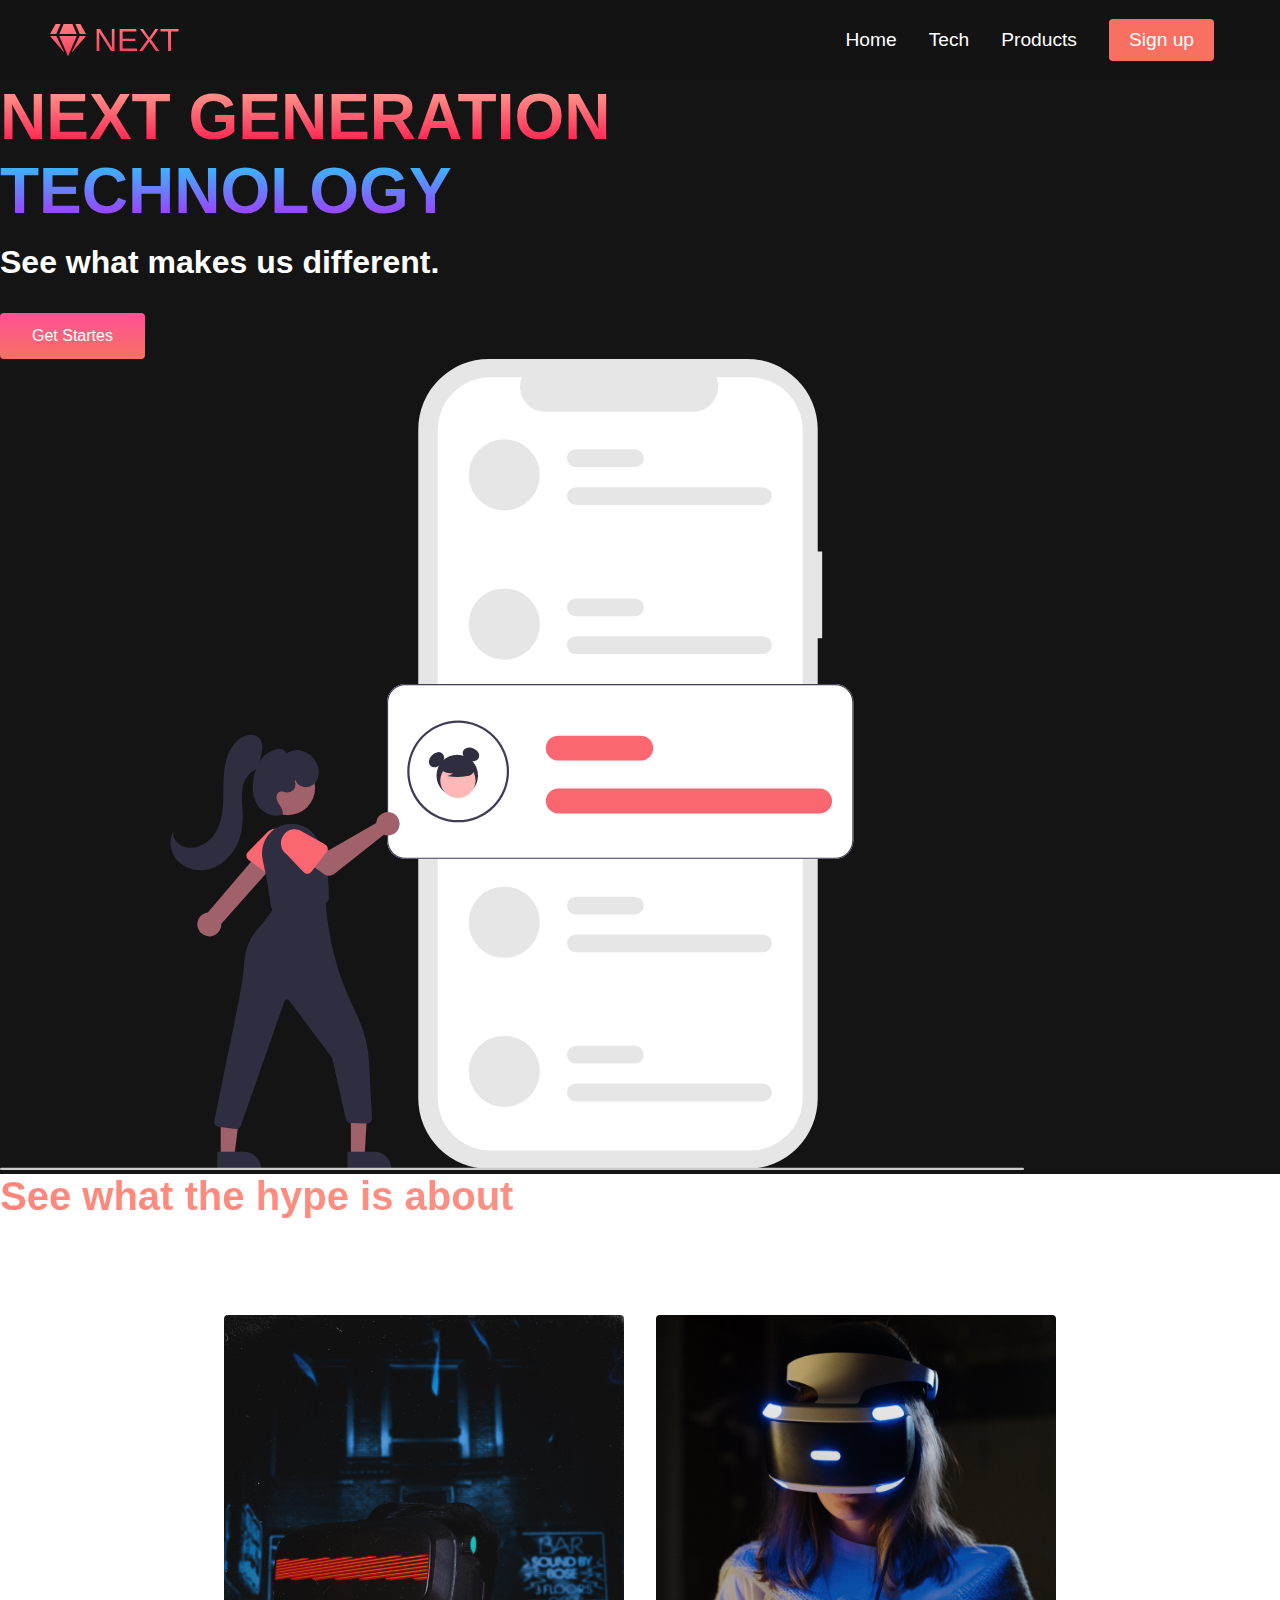
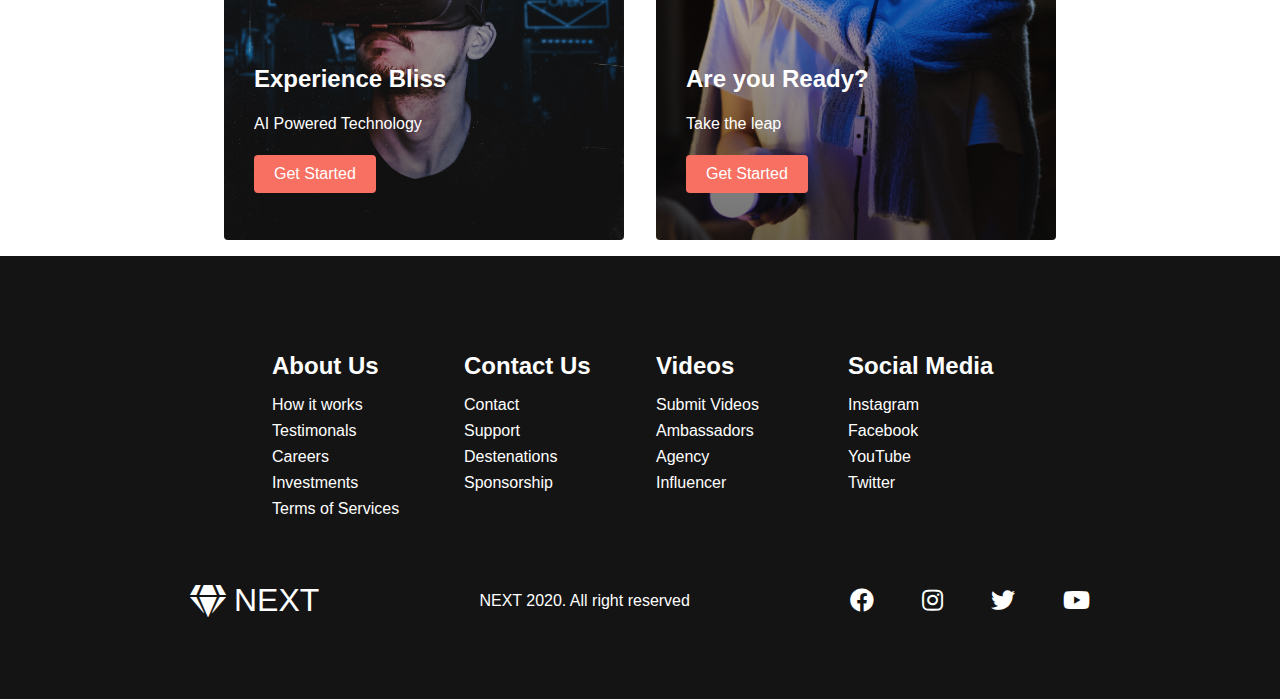
<file: index.html>
<!DOCTYPE html>
<html lang="en">
<head>
    <meta charset="UTF-8">
    <meta http-equiv="X-UA-Compatible" content="IE=edge">
    <meta name="viewport" content="width=device-width, initial-scale=1.0">
    <title>NEXT Website</title>
    <link rel="stylesheet" href="style.css">
    <link rel="stylesheet" href="https://cdnjs.cloudflare.com/ajax/libs/font-awesome/5.15.3/css/all.min.css">
</head>
<body>
    <!-- Navbar Section-->
    <nav class="navbar">
        <div class="navbar__container">
            <a href="/" id="navbar__logo"> <i class="fas fa-gem"></i>NEXT</a>
            <div class="navbar__toggle" id="mobile-menu">
                <span class="bar"></span> <span class="bar"></span>
                <span class="bar"></span>
            </div>
            <ul class="navbar__menu">
                <li class="navbar__item">
                    <a href="/" class="navbar__links">Home</a>
                </li>
                <li class="navbar__item">
                    <a href="/tech.html" class="navbar__links">Tech</a>
                </li>
                <li class="navbar__item">
                    <a href="/" class="navbar__links">Products</a>
                </li>
                <li class="navbar__btn">
                    <a href="/" class="button">Sign up</a>
                </li>
            </ul>
        </div>  
    </nav>
    <!-- Hero Section-->
    <div class="main">
        <div class="main__container">
            <div class="main__content">
                <h1>NEXT GENERATION</h1>
                <h2>TECHNOLOGY</h2>
                <P>See what makes us different.</P>
                <button class="main__btn"><a href="/"> Get Startes</a></button>
            </div>
            <div class="main__img--container">
                <img src="images/pic1.svg" alt="pic" id="main__img">
            </div>  
        </div>
    </div>

    <!-- Services Section-->
    <div class="services">
        <h1>See what the hype is about</h1>
        <div class="services__container">
            <div class="services__card">
                <h2>Experience Bliss</h2>
                <p>AI Powered Technology</p>
                <button>Get Started</button>
            </div>
            <div class="services__card">
                <h2>Are you Ready?</h2>
                <p>Take the leap</p>
                <button>Get Started</button>
            </div>
        </div>
    </div>
    <!--Footer Section-->
    <div class="footer__container">
        <div class="footer__links">
            <div class="footer__link--wrapper">
                <div class="footer__link--items">
                    <h2>About Us</h2>
                    <a href="/">How it works</a>
                    <a href="/">Testimonals</a>
                    <a href="/">Careers</a>
                    <a href="/">Investments</a>
                    <a href="/">Terms of Services</a>
                </div>
                <div class="footer__link--items">
                    <h2>Contact Us</h2>
                    <a href="/">Contact</a>
                    <a href="/">Support</a>
                    <a href="/">Destenations</a>
                    <a href="/">Sponsorship</a>
                    
                </div>
            </div>
            <div class="footer__link--wrapper">
                <div class="footer__link--items">
                    <h2>Videos</h2>
                    <a href="/">Submit Videos</a>
                    <a href="/">Ambassadors</a>
                    <a href="/">Agency</a>
                    <a href="/">Influencer</a>
                    
                </div>
                <div class="footer__link--items">
                    <h2>Social Media</h2>
                    <a href="/">Instagram</a>
                    <a href="/">Facebook</a>
                    <a href="/">YouTube</a>
                    <a href="/">Twitter</a>
                </div>
            </div>
        </div>
        <div class="social__media">
            <div class="social__media--wrap">
                <div class="footer__logo">
                    <a href="/" id="footer__logo"><i class="fas fa-gem"></i> NEXT</a>
                </div>
                <p class="website__rights">NEXT 2020. All right reserved</p>
                <div class="social__icons">
                    <a href="/" class="social__icon--link" target="_blank">
                        <i class="fab fa-facebook"></i>
                    </a>
                    <a href="/" class="social__icon--link" target="_blank">
                        <i class="fab fa-instagram"></i>
                    </a>
                    <a href="/" class="social__icon--link" target="_blank">
                        <i class="fab fa-twitter"></i>
                    </a>
                    <a href="/" class="social__icon--link" target="_blank">
                        <i class="fab fa-youtube"></i>
                    </a>
                </div>
            </div>
        </div>
    </div>

    <script src="app.js"></script>
</body>
</html>
</file>
<file: style.css>
* {
    box-sizing: border-box;
    margin: 0;
    padding: 0;
    font-family: 'Kumbh Sans', sans-serif;
}

.navbar {
    background: #131313;
    height: 80px;
    display: flex;
    justify-content: center;
    align-items: center;
    font-size: 1.2rem;
    position: sticky;
    top: 0;
    z-index: 999;

}

.navbar__container {
    display: flex;
    justify-content: space-between;
    height:80px;
    z-index:0;
    width: 100%;
    max-width: 1300px;
    margin: 0 auto;
    padding: 0 50px;

}

#navbar__logo {
    background-color: #ff8177;
    background-image: linear-gradient(to top, #ff0844 0%, #ffb199 100%);
    background-size: 100%;
    -webkit-background-clip: text;
    -moz-background-clip: text;
    -webkit-text-fill-color: transparent;
    -moz-text-fill-color: transparent;
    display: flex;
    align-items: center;
    cursor: pointer;
    text-decoration: none;
    font-size: 2rem;

}

.fa-gem{
    margin-right: 0.5rem;
}
.navbar__menu{
    display: flex;
    align-items: center;
    list-style: none;
    text-align: center;
}

.navbar__item {
    height: 80px;
}
.navbar__links{
    color: #fff;
    display:flex;
    align-items: center;
    justify-content: center;
    text-decoration: none;
    padding: 0 1rem;
    height: 100%;

}
.navbar__btn {
    display: flex;
    justify-content: center;
    align-items: center;
    padding: 0 1rem;
    width: 100%;
}

.button {
    display: flex;
    justify-content: center;
    align-items: center;
    text-decoration: none;
    padding: 10px 20px;
    height: 100%;
    width: 100%;
    border: none;
    outline: none;
    border-radius: 4px;
    background: #f77062;
    color:#fff;
}

.button:hover {
    background: #4837ff;
    transition: all 0.3s ease;

}
.navbar__links:hover{
    color: #f77062;
    transition: all 0.3s ease;
}

@media screen and (max-width: 960px) {
    .navbar__container {
        display: flex;
        justify-content: space-between;
        height: 80px;
        z-index: 1;
        width: 100%;
        max-width: 1300px;
        padding: 0;
    }
    .navbar__menu {
        display: grid;
        grid-template-columns: auto;
        margin: 0;
        width: 100%;
        position: absolute;
        opacity: 0;
        transition: all 0.5s ease;
        height: 50vh;
        z-index: -1;   
        background: #131313;
    }

    .navbar__menu.active {
        background: #131313;
        top: 100%;
        opacity: 1;
        transition: all 0.5s ease;
        z-index: 99;
        height: 50vh;
        font-size: 1.6rem;
    }

    #navbar__logo {
        padding-left: 25px;  
    }
    
    .navbar__toggle .bar {
        width: 25px;
        height: 3px;
        margin: 5px auto;
        transition: all 0.3s ease-in-out;
        background: #f8f8f8;
        top: 0;
        right: 0;

    }
    .navbar__item {
        width: 100%;
    }
    .navbar__links {
        text-align: center;
        padding: 2rem;
        width: 100%;
        display: table;
    }

    #mobile-menu {
        position: absolute;
        top: 20%;
        right: 5%;
        transform: translate(5%, 20%);

    }

    .navbar__btn {
        padding-bottom: 2rem;
    }

    .button {
        display: flex;
        justify-content: center;
        align-items: center;
        width: 80%;
        height: 80px;
        margin: 0;
    }

    .navbar__toggle .bar {
        display: block;
        cursor: pointer;   
    }

    #mobile-menu.is-active .bar:nth-child(2) {
        opacity: 0;
    }
    
    #mobile-menu.is-active .bar:nth-child(1) {
        transform: translateY(8px) rotate(45deg);
    }
    #mobile-menu.is-active .bar:nth-child(3) {
        transform: translateY(-8px) rotate(-45deg);
    }
}

/* Hero Section */
.main {
    background: #141414;
}
main__container {
    display: ggrid;
    grid-template-columns: 1fr 1fr ;
    align-items: center;
    justify-self: center;
    margin: 0 auto;
    height: 90vh;
    background-color: #141414;
    z-index: 1;
    width:100%;
    max-width: 1300px;
    padding: 0 50px;
}

.main__content h1 {
    font-size: 4rem;
    background-color: #ff8177;
    background-image: linear-gradient(to top, #ff0844
     0%,#ffb199 100%);
     background-size: 100%;
     -webkit-background-clip: text;
     -moz-background-clip: text;
     -webkit-text-fill-color: transparent;
     -moz-text-fill-color: transparent;
}
.main__content h2 {
    font-size: 4rem;
    background-color: #ff8177;
    background-image: linear-gradient(to top, #b721ff
     0%,#21d4fd 100%);
     background-size: 100%;
     -webkit-background-clip: text;
     -moz-background-clip: text;
     -webkit-text-fill-color: transparent;
     -moz-text-fill-color: transparent;
}

.main__content p{ 
    margin-top: 1rem;
    font-size: 2rem;
    font-weight: 700;
    color: #fff;
}

.main__btn {
    font-size: 1rem;
    background-image: linear-gradient(to top, #f77062 0%,#fe5196 100%);
    padding: 14px 32px;
    border: none;
    border-radius: 4px;
    color: #fff;
    margin-top: 2rem;
    cursor: pointer;
    position: relative;
    transition: all 0.35s;
    outline: none;
}

.main__btn a{
    position: relative;
    z-index: 2;
    color: #fff;
    text-decoration: none;
}

.main__btn:after {
    position: absolute;
    content: '';
    top: 0;
    left: 0;
    width: 0;
    height: 100%;
    background: #4837ff;
    transition: all 0.35s;
    border-radius: 4px;
}

.main__btn:hover{
    color: #fff;
}

.main__btn:hover:after {
    width:100%;
}
.main__img--conainer {
    text-align: center;
}

#main__img{
    height: 80%;
    width: 80%;
}

/* Mobil Responsive */

@media screen and (max-width: 768px) {
    .main__container {
        display:rid;
        grid-template-columns: auto;
        align-items: center;
        justify-self: center;
        width: 100%;
        margin: 0 auto;
        height: 90vh;
    }
    .main__content {
        text-align: center;
        margin-bottom: 4rem;
    }

    .main__content h1 {
        font-size: 2.5rem;
        margin-top: 2rem;
    }

    .main__content h2{
        font-size: 3rem;
        
    }

    .main__content p{
        margin-top: 1rem;
        font-size: 1.5rem;
    }
}

@media screen and (max-width: 480px) {
    .main__content h1 {
        font-size: 2rem;
        margin-top: 3rem;
    }

    .main__content h2{
        font-size: 2rem;
        
    }

    .main__content p{
        margin-top: 2rem;
        font-size: 1.5rem;
    }

    .main__btn {
        padding: 12px 36px;
        margin: 2.5rem 0;
    }
}

/* Services Section css*/
.servies {
    background: #141414;
    display: flex;
    flex-direction: column;
    align-items: center;
    height: 100vh;
}

.services h1{
    background-color: #ff8177;
    background-image: linear-gradient(to right, #ff8177 0%, #ff867a 0%, #ff8c7f 21%, #f99185 52%, #cf556c 78%, #b12a5b 100%);
    background-size: 100%;
    margin-bottom: 5rem;
    font-size: 2.5rem;
    -webkit-background-clip: text;
    -moz-background-clip: text;
    -webkit-text-fill-color: transparent;
    -moz-text-fill-color: transparent;

}

.services__container {
    display: flex;
    justify-content: center;
    flex-wrap: wrap;

}

.services__card {
    margin: 1rem;
    height: 525px;
    width: 400px;
    border-radius: 4px;
    background-image: linear-gradient(to bottom, rgba(0,0,0,0) 0%, rgba(17,17,17,0.6) 100%), url('/images/pic3.jpg');
    background-size: cover;
    position: relative;
    color: #fff;
}

.services__card:nth-child(2) {
    background-image: linear-gradient(to bottom, rgba(0,0,0,0) 0%, rgba(17,17,17,0.6) 100%), url('/images/pic4.jpg');
}

.services h2{
    position: absolute;
    top: 350px;
    left: 30px;
}

.services__card p{
    position: absolute;
    top: 400PX;
    left: 30PX;

}

.services__card button {
    color: #fff;
    padding: 10px 20px;
    border: none;
    outline: none;
    border-radius: 4px;
    background: #f77062;
    position: absolute;
    top: 440px;
    left: 30px;
    font-size: 1rem;
    cursor: pointer;
}
.services__card:hover{
    transform: scale(1.075);
    transition: 0.2s ease-n;
    cursor: pointer;
}

@media screen and (max-width: 960) {
    .services {
        height: 1600px
    }
    .services h1 {
        font-size: 2rem;
        margin-top: 12rem;
    }
}

@media screen and (max-width: 480) {
    .services {
        height: 1400px;
    }
    .services h1{
        font-size: 1.2rem;
    }
    .services__card {
        width: 300px;
    }
}

/* Footer Css */

.footer__container {
    background-color: #141414;
    padding: 5rem 0;
    display: flex;
    flex-direction: column;
    justify-content: center;
    align-items: center;
}

#footer__logo {
    color: #fff;
    display: flex;
    align-items: center;
    cursor: pointer;
    text-decoration: none;
    font-size: 2rem;
}

.footer__links {
    width: 100%;
    max-width: 100px;
    display: flex;
    justify-content: center;
}
.footer__link--wrapper {
    display: flex;

}

.footer__link--items{
    display: flex;
    flex-direction: column;
    align-items: flex-start;
    margin: 16px;
    text-align: left;
    width: 160px;
    box-sizing: border-box;
}

.footer__link--items h2{
    margin-bottom: 16px;
    color: #fff;
}

.footer__link--items > h2{
    color: #fff;
}

.footer__link--items a{
    color: #fff;
    text-decoration: none;
    margin-bottom: 0.5rem;
}

/* Social Icon */
.social__icon--link {
    color: #fff;
    font-size: 24px;
}

.social__media {
    max-width: 1000px;
    width: 100%;
}

.social__media--wrap {
    display: flex;
    justify-content: space-between;
    align-items: center;
    width: 90%;
    max-width: 1000px;
    margin: 40px auto 0 auto;
}

.social__icons {
    display: flex;
    justify-content: space-between;
    align-items: center;
    width: 240px;

}

.social__logo {
    color: #fff;
    justify-self: start-flex;
    margin-left: 20px;
    cursor: pointer;
    text-decoration: none;
    font-size: 2rem;
    display: flex;
    align-items: center;
    margin-bottom: 16px;
}

.website__rights {
    color: #fff;
}

@media screen and (max-width: 820px) {
    .footer__links {
        padding-top: 2rem;
    }

    #footer__logo {
        margin-bottom: 2rem;
    }

    .website__rights {
        margin-bottom: 2rem;
    }
    .footer__link--wrapper {
        flex-direction: column;
    }

    .social__media--wrap {
        flex-direction: column;
    }
}

@media screen and (max-width: 480px) {
    .footer__link--items {
        margin: 0;
        padding: 10px;
        width: 100%;
    }
}
</file>
